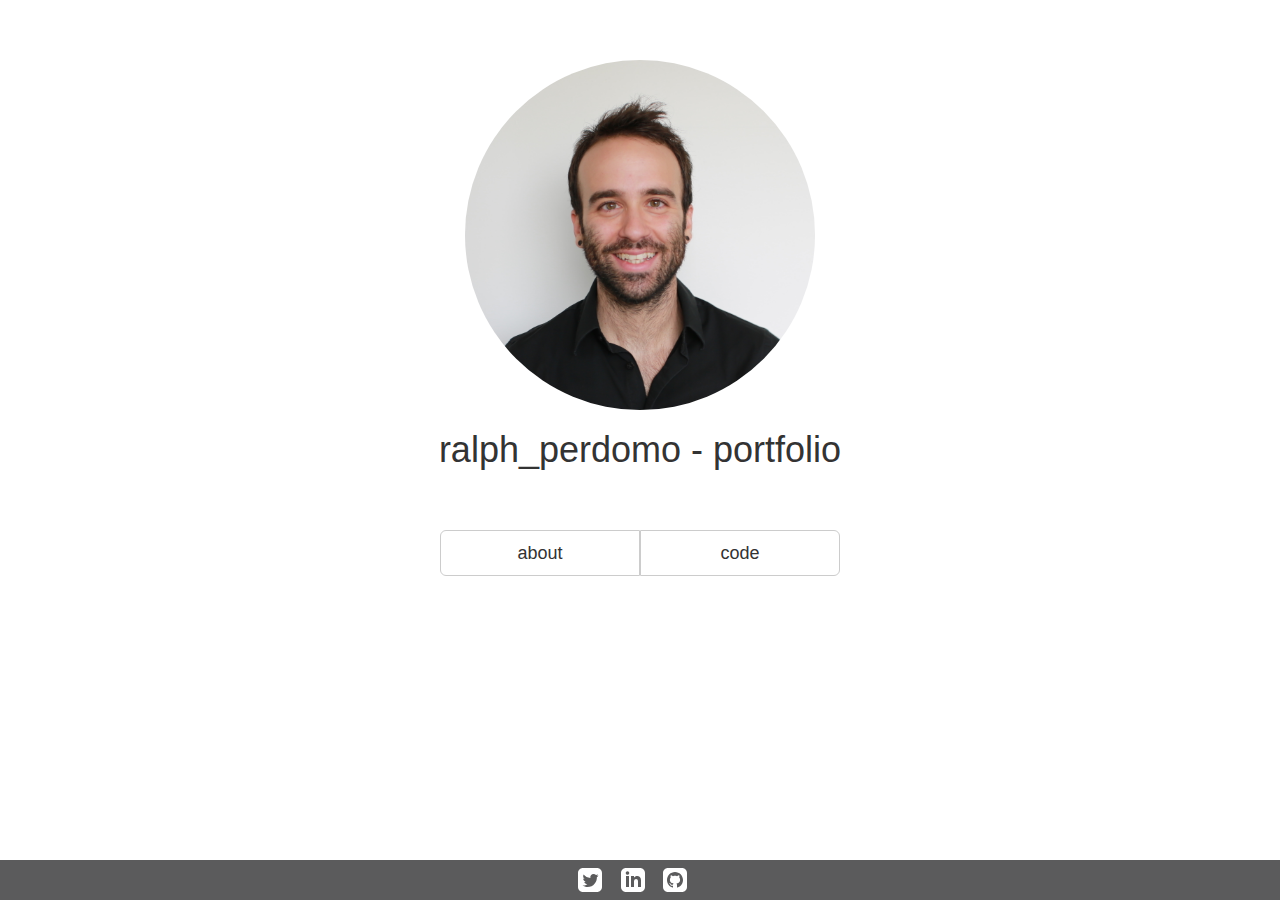
<file: index.html>
<!DOCTYPE html>
<html lang="en">
  <head>
    <meta charset="utf-8">
    <title>_portfolio</title>

    <link rel="stylesheet" href="https://maxcdn.bootstrapcdn.com/bootstrap/3.3.7/css/bootstrap.min.css" integrity="sha384-BVYiiSIFeK1dGmJRAkycuHAHRg32OmUcww7on3RYdg4Va+PmSTsz/K68vbdEjh4u" crossorigin="anonymous">
    <link rel="stylesheet" href="css/styles.css">

  </head>
  <body>
    <div class="container home">
      <div class="row">

        <div class="col-md-12">

          <img src="img/DN9A4776.jpg" alt="photo of ralph" class="img-circle profile center">
          <h1 class="intro">ralph_perdomo<span class="intro"> - portfolio</span></h1>

          <div class="navbuttons center">
            <div class="btn-group btn-group-justified btn-group-lg">
              <a class="btn btn-default" href="about.html" role="button">about</a>
              <a class="btn btn-default" href="code.html" role="button">code</a>
            </div>

          </div>

        </div>
        
      </div>
    </div>

    <footer>
      <div class="social">
        <!-- images below copyright iconmonster.com 2018 -->

        <a href="https://twitter.com/ralfisms" target="_blank"><img src="img/twitter_share_w.svg" alt="twitter"></a>
        <a href="https://www.linkedin.com/in/ralphp/" target="_blank"><img src="img/linkedin_share_w.svg" alt="linkedin"></a>
        <a href="https://github.com/pseudoralph" target="_blank"><img src="img/github_share_w.svg" alt="github"></a>
      </div>
    </footer>
  </body>
</html>
</file>
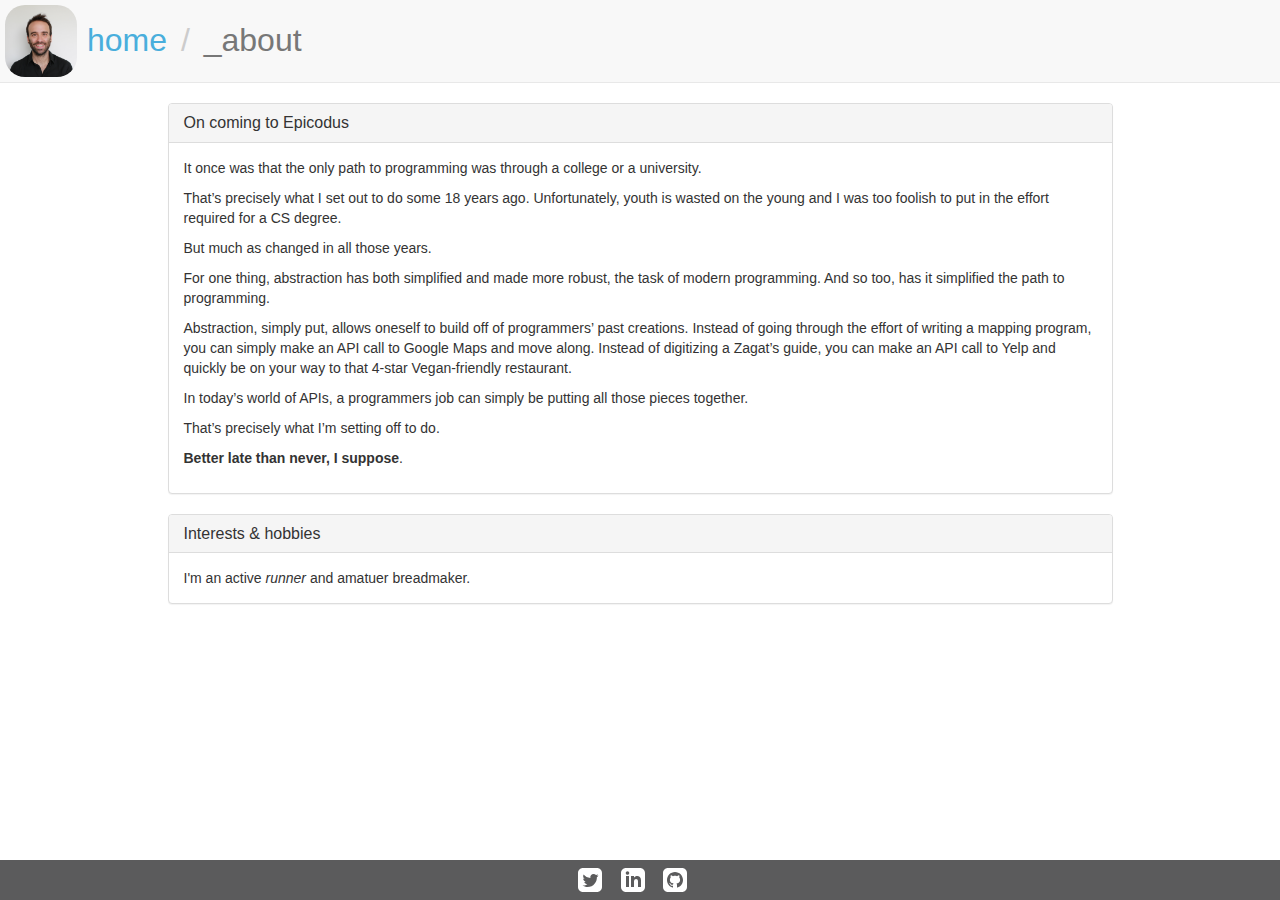
<file: about.html>
<!DOCTYPE html>
<html lang="en">
  <head>
    <meta charset="utf-8">
    <title>_about</title>

    <link rel="stylesheet" href="https://maxcdn.bootstrapcdn.com/bootstrap/3.3.7/css/bootstrap.min.css" integrity="sha384-BVYiiSIFeK1dGmJRAkycuHAHRg32OmUcww7on3RYdg4Va+PmSTsz/K68vbdEjh4u" crossorigin="anonymous">
    <link rel="stylesheet" href="css/styles.css">

  </head>
  <body>
    <!-- BEGIN naviation and breadcrumb -->
    <div class="heading">
      <div class="icon">
        <img src="img/DN9A4776.jpg" alt="photo of ralph">
      </div>
      <div>
        <ol class="breadcrumb">
          <li><a href="index.html">home</a></li>
          <li class="active">_about</li>
        </ol>
      </div>
      <div class="clearfix"></div>
    </div>
    <!-- END naviation and breadcrumb -->
    <div class="container">
      <div class="row content">



        <div class="col-sm-10 col-sm-offset-1">

          <div class="panel panel-default">

            <div class="panel-heading">
              <h3 class="panel-title">On coming to Epicodus</h3>
            </div>

            <div class="panel-body">
              <p>It once was that the only path to programming was through a college or a university. </p>
              <p>That’s precisely what I set out to do some 18 years ago. Unfortunately, youth is wasted on the young and I was too foolish to put in the effort required for a CS degree.</p>
              <p>But much as changed in all those years. </p>
              <p>For one thing, abstraction has both simplified and made more robust, the task of modern programming. And so too, has it simplified the path to programming.</p>
              <p>Abstraction, simply put, allows oneself to build off of programmers’ past creations. Instead of going through the effort of writing a mapping program, you can simply make an API call to Google Maps and move along. Instead of digitizing a Zagat’s guide, you can make an API call to Yelp and quickly be on your way to that 4-star Vegan-friendly restaurant.</p>
              <p>In today’s world of APIs, a programmers job can simply be putting all those pieces together.</p>
              <p>That’s precisely what I’m setting off to do.</p>
              <p><strong>Better late than never, I suppose</strong>.</p>

            </div>

          </div>


          <div class="panel panel-default">

            <div class="panel-heading">
              <h3 class="panel-title">Interests & hobbies</h3>
            </div>

            <div class="panel-body">
              I'm an active <em>runner</em> and amatuer breadmaker.

            </div>

          </div>







        </div>










      </div>
    </div> <!--  DIV closes class -->

    <footer>
      <div class="social">
        <!-- social share images copyright iconmonster.com, 2018 -->
        <a href="https://twitter.com/ralfisms" target="_blank"><img src="img/twitter_share_w.svg" alt="twitter"></a>
        <a href="https://www.linkedin.com/in/ralphp/" target="_blank"><img src="img/linkedin_share_w.svg" alt="linkedin"></a>
        <a href="https://github.com/pseudoralph" target="_blank"><img src="img/github_share_w.svg" alt="github"></a>
      </div>
    </footer>


  </body>
</html>
</file>
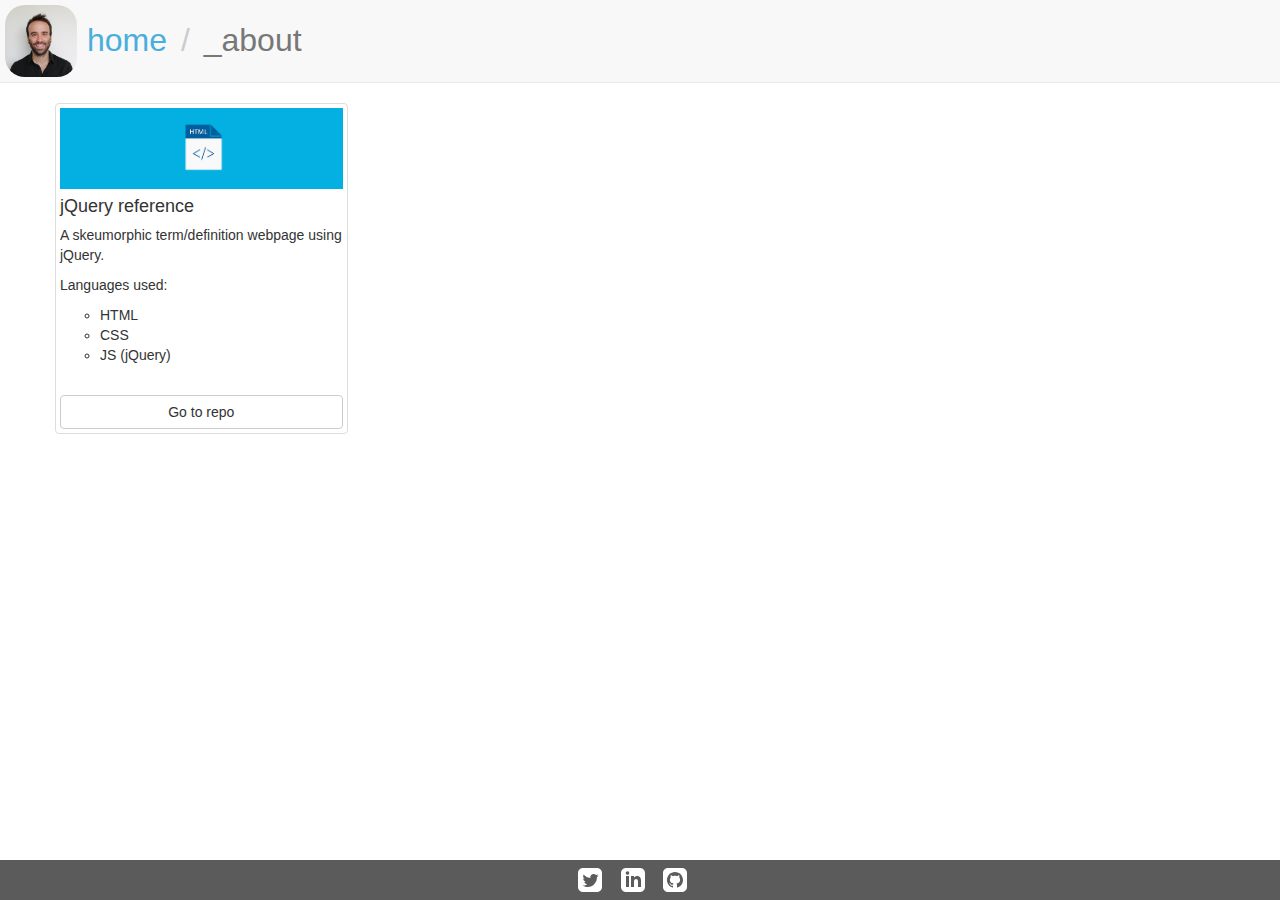
<file: code.html>
<!DOCTYPE html>
<html lang="en">
<head>
  <meta charset="utf-8">
  <title>_code</title>

  <link rel="stylesheet" href="https://maxcdn.bootstrapcdn.com/bootstrap/3.3.7/css/bootstrap.min.css" integrity="sha384-BVYiiSIFeK1dGmJRAkycuHAHRg32OmUcww7on3RYdg4Va+PmSTsz/K68vbdEjh4u" crossorigin="anonymous">
  <link rel="stylesheet" href="css/styles.css">

</head>
<body>
  <!-- BEGIN naviation and breadcrumb -->
  <div class="heading">
    <div class="icon">
      <img src="img/DN9A4776.jpg" alt="photo of ralph">
    </div>
    <div>
      <ol class="breadcrumb">
        <li><a href="index.html">home</a></li>
        <li class="active">_about</li>
      </ol>
    </div>

    <div class="clearfix"></div>
  </div>
  <!-- END naviation and breadcrumb -->

  <div class="container">

    <div class="row content">

      <div class="col-sm-3 card">
        <img src="img/html.png" alt="blue html document illustration">
        <h1>jQuery reference</h1>
        <p class="description">A skeumorphic term/definition webpage using jQuery.</p>
        <p class="description">Languages used:</p>
        <ul>
          <li>HTML</li>
          <li>CSS</li>
          <li>JS (jQuery)</li>
        </ul>
        <a class="btn btn-default center" href="https://github.com/pseudoralph/jquery-reference" target="_blank" role="button">Go to repo</a>
      </div>

    

    </div>





  </div>

  <footer>
    <div class="social">
      <!-- social share images copyright iconmonster.com, 2018 -->
      <a href="https://twitter.com/ralfisms" target="_blank"><img src="img/twitter_share_w.svg" alt="twitter"></a>
      <a href="https://www.linkedin.com/in/ralphp/" target="_blank"><img src="img/linkedin_share_w.svg" alt="linkedin"></a>
      <a href="https://github.com/pseudoralph" target="_blank"><img src="img/github_share_w.svg" alt="github"></a>
    </div>
  </footer>


</body>
</html>
</file>
<file: css/styles.css>
footer {
  position: fixed;
  left: 0;
  bottom: 0;
  padding: 8px;
  width: 100%;
  background-color: #5B5B5C;
  color: white;
  text-align: center;
}

.profile {
  max-width: 350px;
}

.social img {
  margin: 0 15px 0 0;
}

.center {
    text-align: center;
    display: block;
    margin-left: auto;
    margin-right: auto;
}

.home {
  margin-top: 60px;
}

h1.intro {
  text-align: center;
}

span.intro {
  font-weight: 300;
}

.navbuttons {
  margin-top: 60px;
  margin-bottom: 60px;
  width: 400px;
}

.heading {
  padding: 5px;
  background-color: #F8F8F8;
  border-bottom: 1px solid #E8E8E8;
}

.heading .icon {
  float: left;
}

.heading img {
  max-width: 72px;
  border-radius: 20px;
  margin-right: 10px;
}

.heading a {
  color: #49AEDC;
}

.heading .breadcrumb {
  background-color: inherit;
  font-size: 32px;
  font-weight: 300;
  line-height: 1.7em;
  margin-bottom: inherit;
  padding-left: 0;
}

.cleafix {
  clear: both;
}

.container {
  margin-bottom: 70px;

}

.content {
  margin-top: 20px;

}

.card {
  display: block;
  padding: 4px;
  margin-bottom: 20px;
  background-color: #fff;
  border: 1px solid #ddd;
  border-radius: 4px;
}

.card img {
  width: 100%;
}

.card h1 {
  font-size: 18px;
  font-weight: 400;
  margin: 8px 0;
}

.card p, .card ul {
  list-style-type: circle;
  font-weight: 300;
}

.card li:last-child {
  margin-bottom: 30px;
}

.card a {
  text-align: center;
}

@media screen and (max-width:760px) {
  footer {
    padding: 5px 5px 7px;
  }

  .social img {
    margin: 0 8px 0 0;
    width: 16px;
  }

  .profile {
    max-width: 300px;
  }

  .navbuttons {
    margin-top: 40px;
    width: 300px;
  }

  .navbuttons a {
    font-size: 14px !important;
    padding: 6px 12px !important;
  }

  h1.intro {
    font-size: 32px;
    font-weight: 300;
    text-align: center;
  }

  span.intro {
    font-size: 28px;
    font-weight: 100;
  }

  .heading img {
    max-width: 58px;
    border-radius: 12px;
    margin-right: 6px;
  }

  .heading .breadcrumb {
    font-size: 24px;
    font-weight: 200;
    line-height: 1.9em;
    padding-bottom: 4px;
  }

}
</file>
